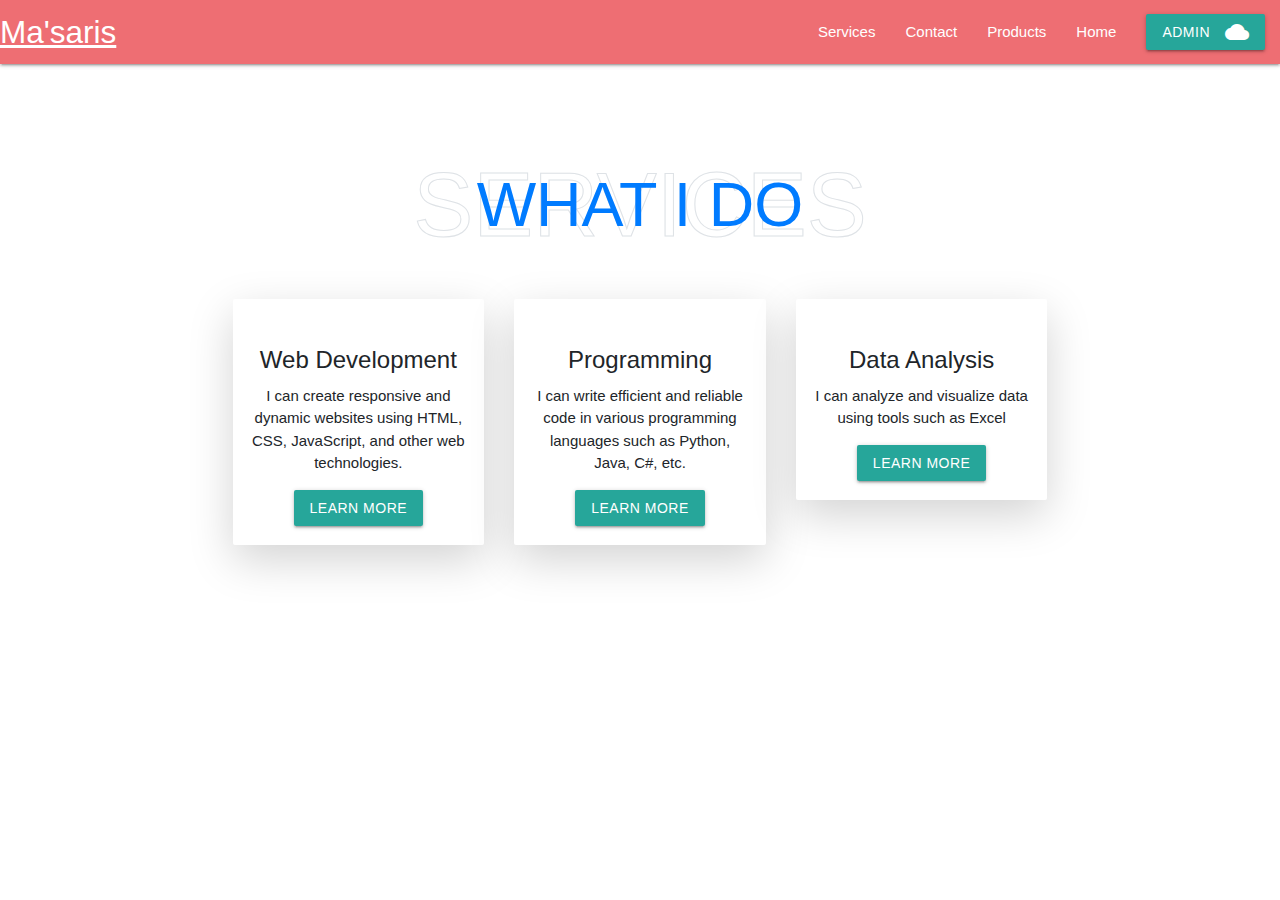
<file: services.html>
<!DOCTYPE html>
<html lang="en">
<head>
    <meta charset="UTF-8">
    <meta name="viewport" content="width=device-width, initial-scale=1.0">
    <title>myServices</title>
    <link rel="stylesheet" href="https://maxcdn.bootstrapcdn.com/bootstrap/4.5.2/css/bootstrap.min.css">
    <link rel="stylesheet" href="https://cdnjs.cloudflare.com/ajax/libs/materialize/1.0.0/css/materialize.min.css">
  <link href="https://fonts.googleapis.com/icon?family=Material+Icons" rel="stylesheet">
</head>
<body>
  <nav>
    <div class="nav-wrapper">
      <a href="#!" class="brand-logo">Ma'saris</a>
      <a href="#" data-target="mobile-demo" class="sidenav-trigger"><i class="material-icons">menu</i></a>
      <ul class="right hide-on-med-and-down">
        <li><a href="services.html">Services</a></li>
        <li><a href="#">Contact</a></li>
        <li><a href="#">Products</a></li>
        <li><a href="home.html">Home</a></li>
        <a class="waves-effect waves-light btn"><i class="material-icons right">cloud</i>Admin</a>
      </ul>
    </div>
  </nav>
  <div class="container-fluid py-5" id="services">
    <div class="container">
      <div class="position-relative d-flex align-items-center justify-content-center">
        <h1 class="display-1 text-uppercase text-white" style="-webkit-text-stroke: 1px #dee2e6;">Services</h1>
        <h1 class="position-absolute text-uppercase text-primary">What I Do</h1>
      </div>
      <div class="row justify-content-center">
        <div class="col-lg-4 col-md-6 col-sm-12">
          <div class="card border-0 shadow-lg my-3">
            <div class="card-body text-center">
              <div class="h1 text-primary">
                <i class="bi bi-laptop"></i>
              </div>
              <h3 class="card-title">Web Development</h3>
              <p class="card-text">I can create responsive and dynamic websites using HTML, CSS, JavaScript, and other web technologies.</p>
              <a href="#" class="btn btn-outline-primary">Learn More</a>
            </div>
          </div>
        </div>
        <div class="col-lg-4 col-md-6 col-sm-12">
          <div class="card border-0 shadow-lg my-3">
            <div class="card-body text-center">
              <div class="h1 text-primary">
                <i class="bi bi-code-slash"></i>
              </div>
              <h3 class="card-title">Programming</h3>
              <p class="card-text">I can write efficient and reliable code in various programming languages such as Python, Java, C#, etc.</p>
              <a href="#" class="btn btn-outline-primary">Learn More</a>
            </div>
          </div>
        </div>
        <div class="col-lg-4 col-md-6 col-sm-12">
          <div class="card border-0 shadow-lg my-3">
            <div class="card-body text-center">
              <div class="h1 text-primary">
                <i class="bi bi-bar-chart"></i>
              </div>
              <h3 class="card-title">Data Analysis</h3>
              <p class="card-text">I can analyze and visualize data using tools such as Excel</p>
              <a href="#" class="btn btn-outline-primary">Learn More</a>
            </div>
          </div>
        </div>
      </div>
    </div>
  </div>
  <!-- Services End -->
</body>
</html>
</file>
